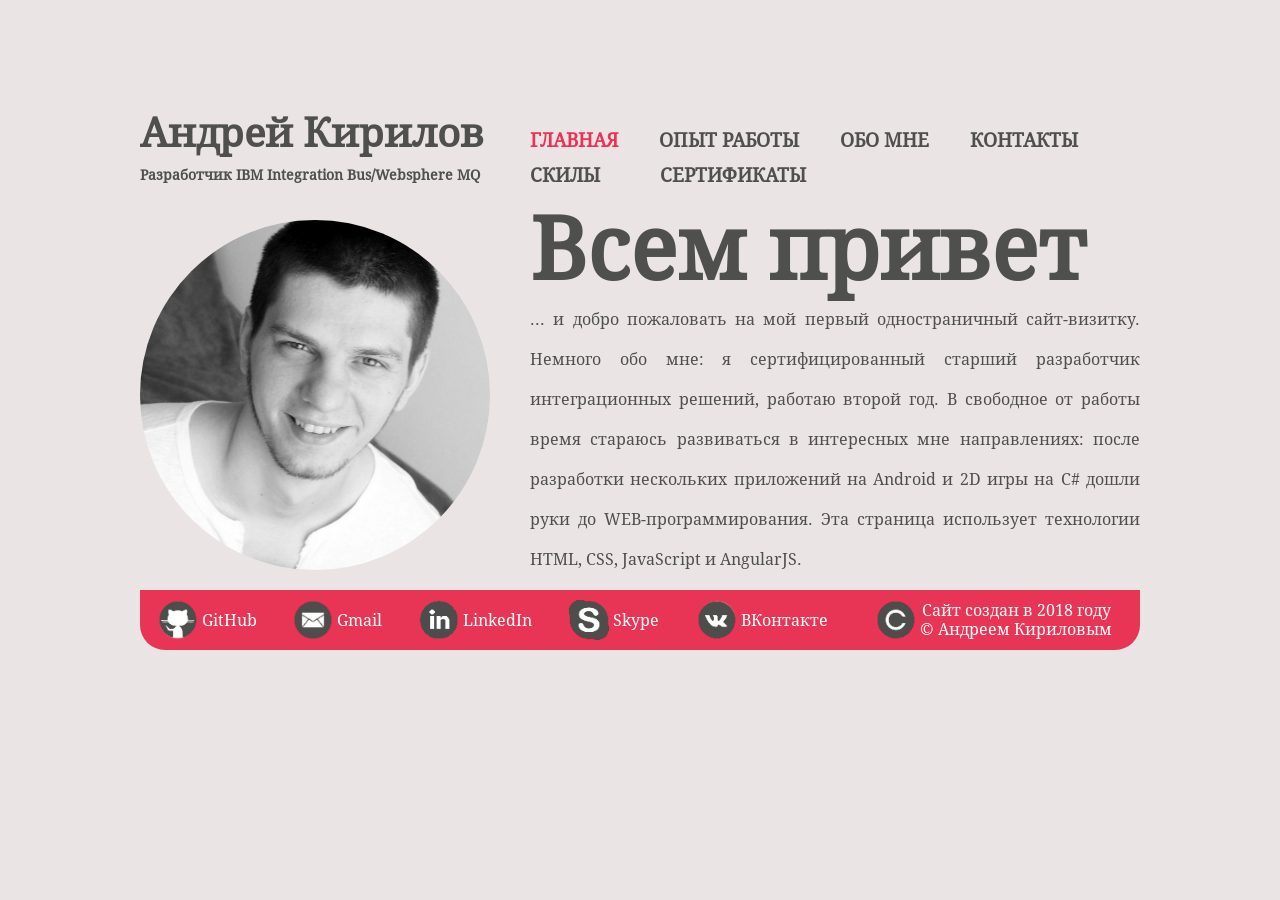
<file: index.html>
<!DOCTYPE HTML>
<html lang="ru">
    <head>
        <meta charset="utf-8">
        <title>Андрей Кирилов - разработчик IBM Integration Bus/Websphere MQ</title>
        <meta name="description" content="Первый одностраничный сайт-визитка разработчика Андрея Кирилова">
        <meta name="keywords" content="Андрей, Кирилов, разработчик">
        <meta name="viewport" content="width=device-width">
        <link rel="shortcut icon" href="favicon/favicon.ico" type="image/x-icon">
        <link rel="stylesheet" href="css/style.css">
        <script src="js/vendor/angular.min.js"></script>
        <script src="js/vendor/angular-sanitize.min.js"></script>
    </head>
    <body ng-app="experience">
        <div class="head-container clearfix">
            <div class="head-left">
                <h1><a href="/">Андрей Кирилов</a></h1>
                <span>Разработчик IBM Integration Bus/Websphere MQ</span>
            </div>
            <div class="head-right">
                <a id="main" class="a-current">ГЛАВНАЯ</a>
                <a id="exp">ОПЫТ РАБОТЫ</a>
                <a id="about">ОБО МНЕ</a>
                <a id="contacts">КОНТАКТЫ</a>
                <a id="skills">СКИЛЫ</a>
                <a id="certs">СЕРТИФИКАТЫ</a>
            </div>
        </div>
        <div class="content-container clearfix">
            <div class="main-container">
                <div class="main-left">
                    <img src="img/avatar.jpg" width="350" alt="Андрей Кирилов" title="Бориславов">
                </div>
                <div class="main-right">
                    <h1>Всем привет</h1>
                    <span>... и добро пожаловать на мой первый одностраничный сайт-визитку. Немного обо мне: я сертифицированный старший разработчик интеграционных решений, работаю второй год. В&nbsp;свободное от работы время стараюсь развиваться в интересных мне направлениях: после разработки нескольких приложений на Android и 2D игры на C# дошли руки до WEB-программирования. Эта страница использует технологии HTML, CSS, JavaScript и AngularJS.</span>
                </div>
            </div>
            <div class="exp-container" ng-controller="expController">
                <exp-container ng-repeat="exp in exps" info="exp"></exp-container>
            </div>
            <div class="about-container">
                <div class="about-one">
                    <p>В 2014 году завершил обучение в <a href="http://cchgeu.ru" target="_blank" title="cchgeu.ru">Воронежском Государственном Техническом Университете</a> по специальности &laquo;Электропривод&raquo;, но через пару лет работы по специальности понял, что занимаюсь не своим делом и начал прохождение курсов <a href="https://javarush.ru/?jr_ref=1346418" target="_blank" title="javarush.ru">JavaRush</a>. Задачей было пройти все <a href="https://javarush.ru/users/1346418" target="_blank" title="javarush.ru">40 уровней</a> за месяц, а после заняться <a href="https://voronezh.hh.ru/resume/96a1c39cff02e83fdd0039ed1f6f71697a6334" target="_blank" title="hh.ru">поисками работы</a>. В&nbsp;итоге после нескольких успешных собеседований решил начать свой IT-путь с компанией <a href="https://www.cinimex.ru" target="_blank" title="cinimex.ru">CINIMEX</a>.</p>
                    <p>О себе добавлю следующее: способен быстро влиться в проект, разобраться в сложной задаче. Как я уже писал, в&nbsp;свободное время занимаюсь совершенствованием навыков программирования, например: Android, C#, Unity3D, Spring. Понадобились HTML, CSS, JavaSript для написания статического сайта-визитки. Разобрался с ними за пару недель в&nbsp;<a href="https://htmlacademy.ru/?ref=902947" target="_blank" title="htmlacademy.ru">HTML&nbsp;Academy</a>. Далее подключил AngularJS, обучение прошел на <a href="https://www.codecademy.com/learn/learn-angularjs" target="_blank" title="codecademy.com">Codecademy</a>. Сейчас занимаюсь разработкой интернет-магазина на PHP по MVC-паттерну. По этой теме рекомендую <a href="https://php-start.com/" target="_blank" title="php-start.com">PHP-Start</a> и <a href="https://php-up.com/" target="_blank" title="php-up.com">PHP-Up</a>.</p>
                </div>
            </div>
            <div class="contacts-container">
                <div class="contacts-one">
                    <script type="text/javascript" charset="utf-8" async src="https://api-maps.yandex.ru/services/constructor/1.0/js/?um=constructor%3A063a37c4bd2579be2cf6d41db9b84364bb8809178d22866f5f81edc0ab7c1510&amp;width=1000&amp;height=570&amp;lang=ru_RU&amp;scroll=false"></script>
                </div>
            </div>
            <div class="skills-container">
                <div class="skills-one">
                    <ul>
                        <li>Саморазвитие
                            <ul>
                                <li>Unity3D, C#</li>
                                <li>Android, Spring, Hibernate</li>
                                <li>MySQL, Oracle SQL, PostgreSQL</li>
                                <li>PHP, Yii 2, WAMP, LAMP, Apache</li>
                                <li>Selenium WebDriver, Tesseract OCR</li>
                                <li>HTML, CSS, JavaSript, AngularJS, AJAX</li>
                            </ul>
                        </li>
                        <li>Рабочий процесс
                            <ul>
                                <li>IBM Integration Bus, IBM WebSphere MQ</li>
                                <li>DFDL, JSON, REST, SOAP, XML, XSD, XSLT</li>
                                <li>ESQL, Java, Groovy, Gradle, PL/SQL (Oracle)</li>
                                <li>СКАД «Сигнатура», СКЗИ «Янтарь», АРМ КБР-Н</li>
                                <li>JUnit, SoapUI, Test Automation, Cinimex Test Toolkit</li>
                                <li>IBM DataPower Gateway, WebSphere Application Server</li>
                                <li>CI/CD, Jenkins, Jira, Git, SonarQube, TeamCity, Unix (RHEL)</li>
                            </ul>
                        </li>
                    </ul>
                </div>
            </div>
            <div class="certs-container">
                <div class="certs-one">
                    <img src="img/cert/c9530-001.jpg" width="1000" alt="IBM Certified Solution Developer - Integration Bus v10.0" title="IBM Certified Solution Developer - Integration Bus v10.0">
                    <img src="img/cert/intermediate.jpg" width="1000" alt="Английский Комментарий - B1 (Intermediate)" title="Английский Комментарий - B1 (Intermediate)">
                </div>
            </div>
        </div>
        <div class="footer">
            <a href="https://github.com/andreikirilov" target="_blank">
                <div class="footer-img img-github"></div>
                <div>GitHub</div>
            </a>
            <a href="mailto:andrei7even@gmail.com" target="_blank">
                <div class="footer-img img-gmail"></div>
                <div>Gmail</div>
            </a>
            <a href="https://www.linkedin.com/in/ankirilov/" target="_blank">
                <div class="footer-img img-linkedin"></div>
                <div>LinkedIn</div>
            </a>
            <a href="skype:statuskia?chat" target="_blank">
                <div class="footer-img img-skype"></div>
                <div>Skype</div>
            </a>
            <a href="https://vk.com/ankirilov" target="_blank">
                <div class="footer-img img-vkontakte"></div>
                <div>ВКонтакте</div>
            </a>
            <a class="footer-copyright">
                <div class="footer-img img-copyright"></div>
                <div>Сайт создан в 2018 году<br>&copy; Андреем Кириловым</div>
            </a>
        </div>
        <script src="js/app.js"></script>
        <script src="js/controller/expController.js"></script>
        <script src="js/directive/expContainer.js"></script>
        <script src="js/script.js"></script>
    </body>
</html>
</file>
<file: css/style.css>
@font-face {
    font-family: "droidserif";
    src: url("font/droidserif.eot");
    src: url("font/droidserif.eot") format("embedded-opentype"),
        url("font/droidserif.ttf") format("truetype"),
        url("font/droidserif.svg#droidserif") format("svg"),
        url("font/dridserif.woff") format("woff"),
        url("font/droidserif.woff2") format("woff2");
}
html {
    margin-left: calc(100vw - 100%);
}
body {
    background-color: #eae4e4;
    color: #4f4f4d;
    font-family: droidserif, sans-serif;
}
a {
    cursor: pointer;
    text-decoration: none;
}
a:link {
    color: #4f4f4d;
}
a:visited {
    color: #4f4f4d;
}
a:hover {
    border-bottom: 2px #e83555 solid;
    color: #e83555;
    opacity: 0.8;
}
a:active {
    color: #e83555;
    opacity: 0.4;
}
.head-container {
    margin: 100px auto 0px auto;
    width: 1000px;
}
.head-left {
    box-sizing: border-box;
    float: left;
    font-size: 0.9em;
    font-weight: bold;
    height: 90px;
    width: 36%;
}
.head-left h1 {
    font-size: 2.8em;
    margin: 10px 0px 10px 0px;
}
.head-right {
    box-sizing: border-box;
    float: left;
    font-size: 1.2em;
    font-weight: bold;
    height: 90px;
    line-height: 1.8em;
    padding: 24px 0px 0px 30px;
    width: 64%;
}
.head-right a {
    display: inline;
    margin-right: 36px;
}
.head-right a:last-child {
    margin-left: 19px;
}
.head-right .a-current {
    color: #e83555;
}
.content-container {
    line-height: 2.5em;
    margin: 0px auto;
    min-height: 400px;
    position: relative;
    transition: height 0.75s;
    width: 1000px;
}
.main-container,
.exp-container,
.about-container,
.contacts-container,
.skills-container,
.certs-container {
    display: none;
    opacity: 0;
    position: absolute;
    transition: opacity 1.25s;
    visibility: hidden;
}
.main-container {
    display: inline;
    height: 400px;
    opacity: 1;
    visibility: visible;
}
.main-left,
.exp-left {
    filter: grayscale(100%);
    box-sizing: border-box;
    float: left;
    padding: 30px 0px 0px 0px;
    width: 36%;
}
.main-left img {
    border-radius: 50%;
}
.about-one,
.contacts-one,
.skills-one,
.certs-one {
    padding: 30px 0px 0px 0px;
    text-align: justify;
}
.about-one {
    text-indent: 3em;
}
.about-one a {
    font-weight: bold;
}
.main-right,
.exp-right {
    box-sizing: border-box;
    float: left;
    padding: 10px 0px 0px 30px;
    text-align: justify;
    width: 64%;
}
.main-right h1 {
    font-size: 5.42em;
    margin: 30px 0px 30px 0px;
}
.exp-right h1 {
    font-size: 2.25em;
    margin: 20px 0px 20px 0px;
    text-align: left;
}
.footer {
    background-color:#e83555;
    border-radius: 0px 0px 25px 25px;
    color: white;
    display: table;
    height: 60px;
    margin: 0px auto 100px auto;
    width: 1000px;
}
.footer a {
    border: 0px;
    color: white;
    display: table-cell;
    padding: 10px;
    text-align: center;
    vertical-align: middle;
}
.footer a:hover div:nth-child(2n){
    border-bottom: 2px white solid;
    margin-bottom: -2px;
}
.footer a div {
    display: inline-block;
    vertical-align: middle;
}
.footer a .footer-img {
    background: url("../img/footer.png") no-repeat;
    background-size: cover;
    height: 40px;
    width: 40px;
}
.footer a .img-github {
    background-position: 0px 0px;
}
.footer a .img-gmail {
    background-position: -40px 0px;
}
.footer a .img-linkedin {
    background-position: -80px 0px;
}
.footer a .img-skype {
    background-position: -120px 0px;
}
.footer a .img-vkontakte {
    background-position: -160px 0px;
}
.footer a .img-copyright {
    background-position: -200px 0px;
}
.clearfix::after {
    clear: both;
    content: "";
    display: table;
}
</file>
